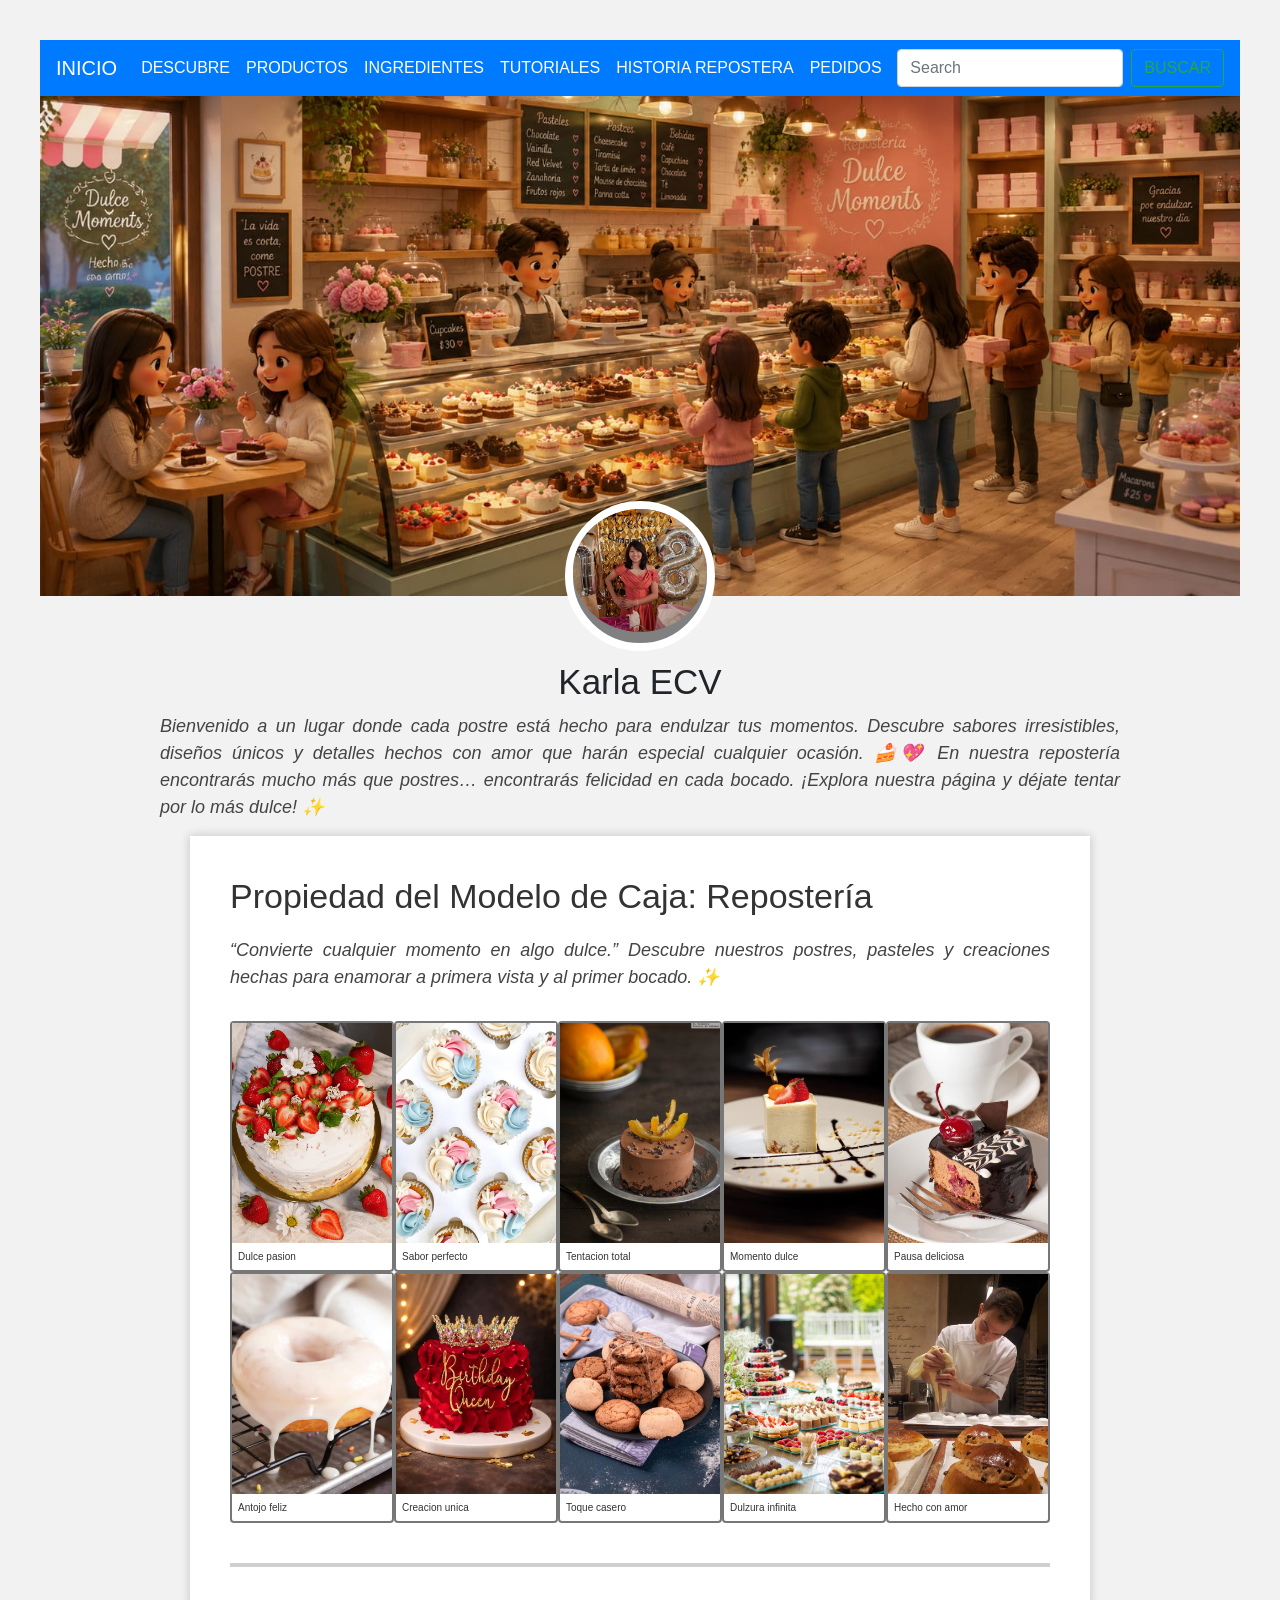
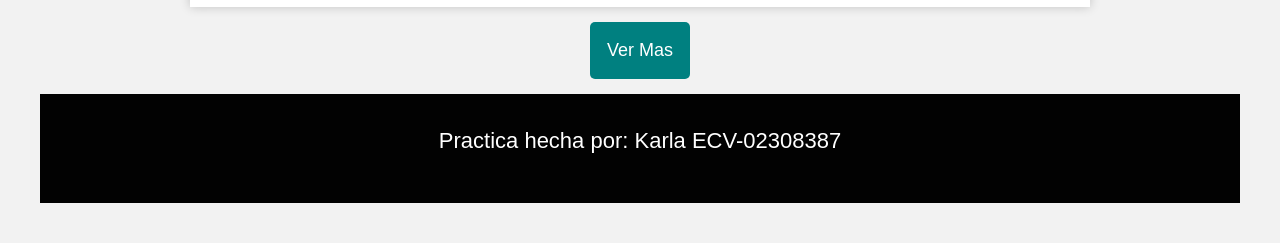
<file: index.html>
<!DOCTYPE html>
<html lang="en">
<head>
    <meta charset="UTF-8">
    <title> Práctica 4</title>
    <link rel="stylesheet" href="https://stackpath.bootstrapcdn.com/bootstrap/4.4.1/css/bootstrap.min.css" integrity="sha384-Vkoo8x4CGsO3+Hhxv8T/Q5PaXtkKtu6ug5TOeNV6gBiFeWPGFN9MuhOf23Q9Ifjh" crossorigin="anonymous">
<body bgcolor="#FFEBCD">
    <link rel="stylesheet" href="css/estilos23.css">
</head>
<body>
    <nav class="navbar navbar-expand-lg navbar-dark bg-primary">
  <a class="navbar-brand" href="index.html">INICIO</a>
  <button class="navbar-toggler" type="button" data-toggle="collapse" data-target="#navbarTogglerDemo02" aria-controls="navbarTogglerDemo02" aria-expanded="false" aria-label="Toggle navigation">
    <span class="navbar-toggler-icon"></span>
  </button>
 <div class="collapse navbar-collapse" id="navbarTogglerDemo02">
    <ul class="navbar-nav mr-auto mt-2 mt-lg-0">
      <li class="nav-item active">
        <a class="nav-link" href="cruzpag1.html">DESCUBRE<span class="sr-only">(current)</span></a>
      </li>
      <li class="nav-item active">
      <a class="nav-link" href="cruzpag2.html">PRODUCTOS<span class="sr-only">(current)</span></a>
      <li class="nav-item active">
        <a class="nav-link" href="cruzpag3.html">INGREDIENTES<span class="sr-only">(current)</span></a>
      </li><li class="nav-item active">
        <a class="nav-link" href="cruzpag4.html">TUTORIALES<span class="sr-only">(current)</span></a>
      </li><li class="nav-item active">
        <a class="nav-link" href="cruzpag5.html">HISTORIA REPOSTERA<span class="sr-only">(current)</span></a>
      </li>
      <li class="nav-item active">
        <a class="nav-link" href="Pedidos.html">PEDIDOS<span class="sr-only">(current)</span></a>
      </li>
    </ul>
    <form class="form-inline my-2 my-lg-0">
      <input class="form-control mr-sm-2" type="search" placeholder="Search">
      <button class="btn btn-outline-success my-2 my-sm-0" type="submit">BUSCAR</button>
    </form>
  </div>
</nav>

    <header>

    </header>

    <main>
        <div class="perfil">
            <img src="img/karla.jpeg" alt="">
        </div>

        <div class="texto contenedor">
        <h2>Karla ECV </h2>
        <p>Bienvenido a un lugar donde cada postre está hecho para endulzar tus momentos.
Descubre sabores irresistibles, diseños únicos y detalles hechos con amor que harán especial cualquier ocasión. 🍰💖
En nuestra repostería encontrarás mucho más que postres… encontrarás felicidad en cada bocado. ¡Explora nuestra página y déjate tentar por lo más dulce! ✨
        </p>
        <!DOCTYPE html>
<html lang="es">
<head>
<meta charset="UTF-8">
<meta name="viewport" content="width=device-width, initial-scale=1.0">

<title>Modelo de Caja Margin</title>

<style>

/* FONDO */
body{
font-family: Arial, sans-serif;
background:#f2f2f2;
margin:0;
padding:40px;
}

/* HOJA */
.pagina{
width:900px;
background:white;
margin:auto;
padding:40px;
box-shadow:0px 0px 10px rgba(0,0,0,0.2);
}

/* TITULO */
h1{
font-size:34px;
color:#333;
margin-bottom:20px;
}

/* TEXTO */
p{
font-size:22px;
line-height:1.5;
color:#444;
}

/* CONTENEDOR DE IMAGENES */
.galeria{
margin-top:30px;

display:grid;

grid-template-columns:
repeat(5, 1fr);

gap:0;
}

/* TARJETAS */
.card{
border:2px solid #777;
background:white;
}

/* IMAGEN */
.card img{
width:100%;
height:220px;
object-fit:cover;
display:block;
}

/* TEXTO ABAJO */
.info{
padding:6px;
font-size:10px;
color:#333;
}

/* LINEA INFERIOR */
.linea{
margin-top:40px;
border-bottom:4px solid #cfcfcf;
}

/* NUMERO DE PAGINA */
.numero{
margin-top:20px;
width:70px;
height:70px;
border:4px solid #bdbdbd;
border-radius:50%;
display:flex;
justify-content:center;
align-items:center;
color:#777;
font-size:24px;
}

</style>
</head>
<body>

<div class="pagina">

<h1>Propiedad del Modelo de Caja: Repostería</h1>

<p>
“Convierte cualquier momento en algo dulce.”
Descubre nuestros postres, pasteles y creaciones hechas para enamorar a primera vista y al primer bocado. ✨
</p>

<div class="galeria">

<div class="card">
<img src="img/pastel.jpeg">
<div class="info">Dulce pasion</div>
</div>

<div class="card">
<img src="img/cupcake.jpeg">
<div class="info">Sabor perfecto</div>
</div>

<div class="card">
<img src="img/chocolate.jpeg">
<div class="info">Tentacion total</div>
</div>

<div class="card">
<img src="img/elegante.jpeg">
<div class="info">Momento dulce</div>
</div>

<div class="card">
<img src="img/cafe.jpeg">
<div class="info">Pausa deliciosa</div>
</div>

<div class="card">
<img src="img/dona.jpeg">
<div class="info">Antojo feliz</div>
</div>

<div class="card">
<img src="img/personalizado.jpeg">
<div class="info">Creacion unica</div>
</div>

<div class="card">
<img src="img/galletas.jpeg">
<div class="info">Toque casero</div>
</div>

<div class="card">
<img src="img/postres.jpeg">
<div class="info">Dulzura infinita</div>
</div>

<div class="card">
<img src="img/chef.jpeg">
<div class="info">Hecho con amor</div>
</div>

</div>

<div class="linea"></div>

</div>

</body>
</html>

          <div class="boton">
          <a href="cruzpag1.html">Ver Mas</a>
      </div>
      </div>


    </main>

    <footer>
        <div class="contenedor">
        <p>Practica hecha por:
        Karla ECV-02308387
        </p>
        </div>
    </footer>
    <script src="https://code.jquery.com/jquery-3.4.1.slim.min.js" integrity="sha384-J6qa4849blE2+poT4WnyKhv5vZF5SrPo0iEjwBvKU7imGFAV0wwj1yYfoRSJoZ+n" crossorigin="anonymous"></script>
<script src="https://cdn.jsdelivr.net/npm/popper.js@1.16.0/dist/umd/popper.min.js" integrity="sha384-Q6E9RHvbIyZFJoft+2mJbHaEWldlvI9IOYy5n3zV9zzTtmI3UksdQRVvoxMfooAo" crossorigin="anonymous"></script>
<script src="https://stackpath.bootstrapcdn.com/bootstrap/4.4.1/js/bootstrap.min.js" integrity="sha384-wfSDF2E50Y2D1uUdj0O3uMBJnjuUD4Ih7YwaYd1iqfktj0Uod8GCExl3Og8ifwB6" crossorigin="anonymous"></script>
</body>
</html>
</file>
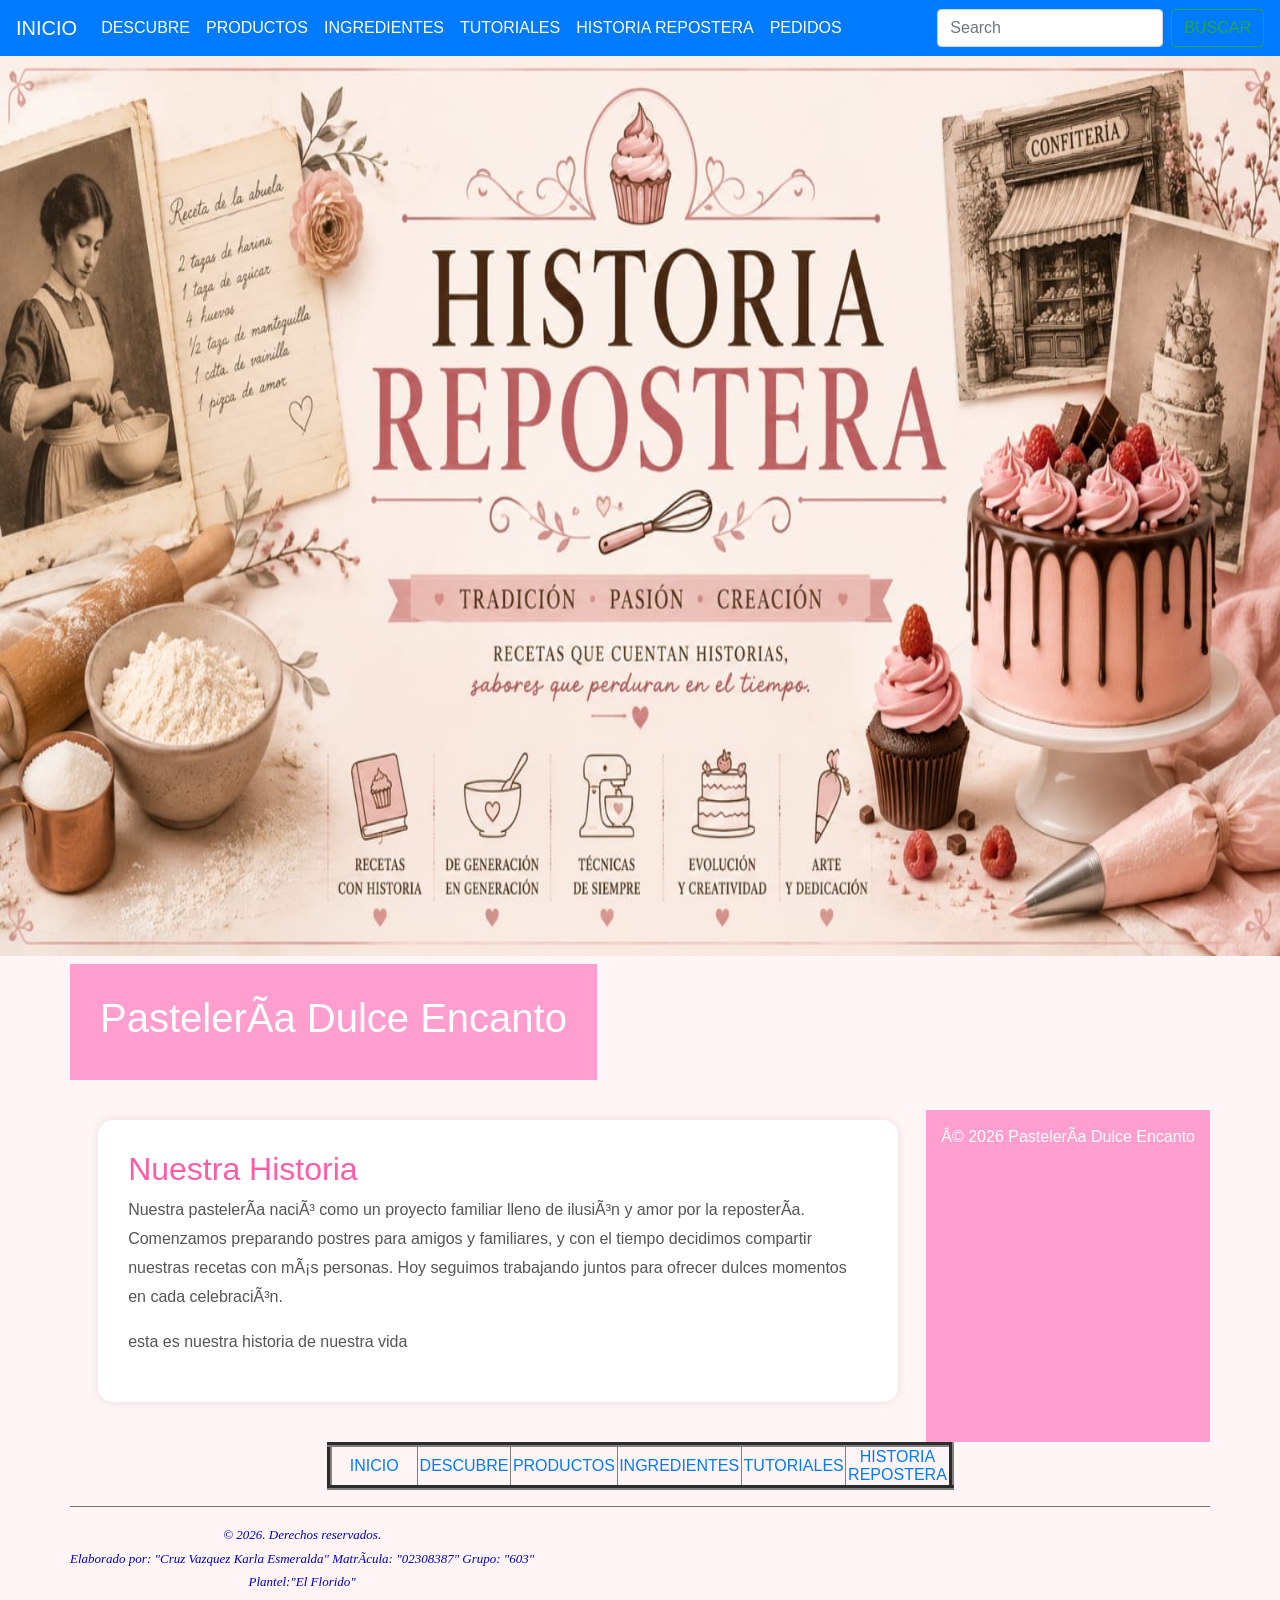
<file: cruzpag5.html>
<html>

<head>
    <title>REPOSTERIA</title>
    <link rel="stylesheet" href="https://stackpath.bootstrapcdn.com/bootstrap/4.4.1/css/bootstrap.min.css"
        integrity="sha384-Vkoo8x4CGsO3+Hhxv8T/Q5PaXtkKtu6ug5TOeNV6gBiFeWPGFN9MuhOf23Q9Ifjh" crossorigin="anonymous">

<body bgcolor="#FFEBCD">
    <nav class="navbar navbar-expand-lg navbar-dark bg-primary">
        <a class="navbar-brand" href="index.html">INICIO</a>
        <button class="navbar-toggler" type="button" data-toggle="collapse" data-target="#navbarTogglerDemo02"
            aria-controls="navbarTogglerDemo02" aria-expanded="false" aria-label="Toggle navigation">
            <span class="navbar-toggler-icon"></span>
        </button>
        <div class="collapse navbar-collapse" id="navbarTogglerDemo02">
            <ul class="navbar-nav mr-auto mt-2 mt-lg-0">
                <li class="nav-item active">
                    <a class="nav-link" href="cruzpag1.html">DESCUBRE<span class="sr-only">(current)</span></a>
                </li>
                <li class="nav-item active">
                    <a class="nav-link" href="cruzpag2.html">PRODUCTOS<span class="sr-only">(current)</span></a>
                <li class="nav-item active">
                    <a class="nav-link" href="cruzpag3.html">INGREDIENTES<span class="sr-only">(current)</span></a>
                </li>
                <li class="nav-item active">
                    <a class="nav-link" href="cruzpag4.html">TUTORIALES<span class="sr-only">(current)</span></a>
                </li>
                <li class="nav-item active">
                    <a class="nav-link" href="cruzpag5.html">HISTORIA REPOSTERA<span
                            class="sr-only">(current)</span></a>
                </li>
                <li class="nav-item active">
                    <a class="nav-link" href="Pedidos.html">PEDIDOS<span class="sr-only">(current)</span></a>
                </li>
            </ul>
            <form class="form-inline my-2 my-lg-0">
                <input class="form-control mr-sm-2" type="search" placeholder="Search">
                <button class="btn btn-outline-success my-2 my-sm-0" type="submit">BUSCAR</button>
            </form>
        </div>
    </nav>
    </head>

    <body bgcolor="#D6c397">
        <img src="imagenes/historiarepostera.jpeg" height="100%" WIDTH="100%" ALIGN="MIDDLE">
        <font color="#000000" size="6" face="serif">
            <h1 align="center"></h1>
        </font>
        <div class="container">
            <div class="row">
                <div id="carouselExampleCaptions" class="carousel slide" data-ride="carousel">
                    <ol class="carousel-indicators">
                        <li data-target="#carouselExampleCaptions" data-slide-to="0" class="active"></li>
                        <li data-target="#carouselExampleCaptions" data-slide-to="1"></li>
                        <li data-target="#carouselExampleCaptions" data-slide-to="2"></li>
                    </ol>
                </div>
                <!DOCTYPE html>
                <html lang="es">

                <head>
                    <meta charset="UTF-8">
                    <meta name="viewport" content="width=device-width, initial-scale=1.0">
                    <title>Nuestra Historia</title>

                    <style>
                        body {
                            font-family: Arial, sans-serif;
                            margin: 0;
                            background: #fff5f7;
                        }

                        header {
                            background: #ff9ecf;
                            color: white;
                            text-align: center;
                            padding: 30px;
                        }

                        .historia {
                            max-width: 800px;
                            margin: 40px auto;
                            background: white;
                            padding: 30px;
                            border-radius: 15px;
                            box-shadow: 0 0 10px rgba(0, 0, 0, 0.1);
                        }

                        h2 {
                            color: #ff5ca8;
                        }

                        p {
                            line-height: 1.8;
                            color: #555;
                        }

                        footer {
                            text-align: center;
                            background: #ff9ecf;
                            color: white;
                            padding: 15px;
                            margin-top: 30px;
                        }
                    </style>
                </head>

                <body>

                    <header>
                        <h1>Pastelería Dulce Encanto</h1>
                    </header>

                    <section class="historia">
                        <h2>Nuestra Historia</h2>

                        <p>
                            Nuestra pastelería nació como un proyecto familiar lleno de ilusión y
                            amor por la repostería. Comenzamos preparando postres para amigos y
                            familiares, y con el tiempo decidimos compartir nuestras recetas con
                            más personas. Hoy seguimos trabajando juntos para ofrecer dulces momentos
                            en cada celebración.
                        </p>

                        <p>
                            esta es nuestra historia de nuestra vida
                        </p>
                    </section>

                    <footer>
                        © 2026 Pastelería Dulce Encanto
                    </footer>

                </body>

                </html>


                <table width="55%" height="10%" align=center border=5>
                    <tr align=center>
                        <td width=14%><a href="index.html">INICIO</a></td>
                        <td width=14%><a href="cruzpag1.html">DESCUBRE</a></td>
                        <td width=14%><a href="cruzpag2.html">PRODUCTOS</a></td>
                        <td width=14%><a href="cruzpag3.html">INGREDIENTES</a></td>
                        <td width=14%><a href="cruzpag4.html">TUTORIALES</a></td>
                        <td width=14%><a href="cruzpag5.html">HISTORIA REPOSTERA</a></td>
                    </tr>
                    </tr>
                </table><br>
                <hr align="center" width="100%" size="2" noshade>
                <p align="center">
                    <font color="#0000cc" size="2" face="tahoma">
                        <i>
                            &copy; 2026. Derechos reservados. <br>
                            Elaborado por: "Cruz Vazquez Karla Esmeralda"
                            Matrícula: "02308387"
                            Grupo: "603" <br>
                            Plantel:"El Florido"
                        </i>
                    </font>
                </p>
    </body>
    <script src="https://code.jquery.com/jquery-3.4.1.slim.min.js"
        integrity="sha384-J6qa4849blE2+poT4WnyKhv5vZF5SrPo0iEjwBvKU7imGFAV0wwj1yYfoRSJoZ+n"
        crossorigin="anonymous"></script>
    <script src="https://cdn.jsdelivr.net/npm/popper.js@1.16.0/dist/umd/popper.min.js"
        integrity="sha384-Q6E9RHvbIyZFJoft+2mJbHaEWldlvI9IOYy5n3zV9zzTtmI3UksdQRVvoxMfooAo"
        crossorigin="anonymous"></script>
    <script src="https://stackpath.bootstrapcdn.com/bootstrap/4.4.1/js/bootstrap.min.js"
        integrity="sha384-wfSDF2E50Y2D1uUdj0O3uMBJnjuUD4Ih7YwaYd1iqfktj0Uod8GCExl3Og8ifwB6"
        crossorigin="anonymous"></script>

</body>

</html>
</file>
<file: css/estilos23.css>
*{
    padding: 0;
    margin: 0;
    box-sizing: border-box;
}


body{
    font-family: "calibri light";
}

.contenedor{
   width:80%;
   margin:0 auto;
}

header{
    width: 100%;
    height: 500px;
    background: url('../img/logo.jpeg');
    background-size: cover;/*Abarca el 100% de la imagen*/
    background-position: center center;
}

main .perfil{
    width: 150px;
    height: 150px;
    background: gray;
    border: 8px solid #fff;
    border-radius: 50%;
    margin-top: -95px;
    margin-bottom: 10px;
    margin-left: auto;
    margin-right: auto;
}


main .perfil img{
    width: 100%;
    border-radius: 50%;
}

main .texto h2{
    text-align: center;
    font-size: 35px;
    margin:10px 0;
}

main .texto p{
    font-size: 18px;
   font-style: italic;
   margin-bottom: 15px;
   text-align: justify;
}

.boton a{
    background: teal;
    text-decoration: none; /*Quita subrayado*/
    color: white;
    font-size: 18px;
    display:block;
    padding: 15px 10px;
    border-radius: 5px;
    width: 100px;
    margin: 15px auto;
    text-align: center;
}

.boton a:hover{
    background: #0a5c5c;
}

footer{
    background: #020202;
    padding: 30px;
}

footer p{
    color: white;
    text-align: center;
}
</file>
